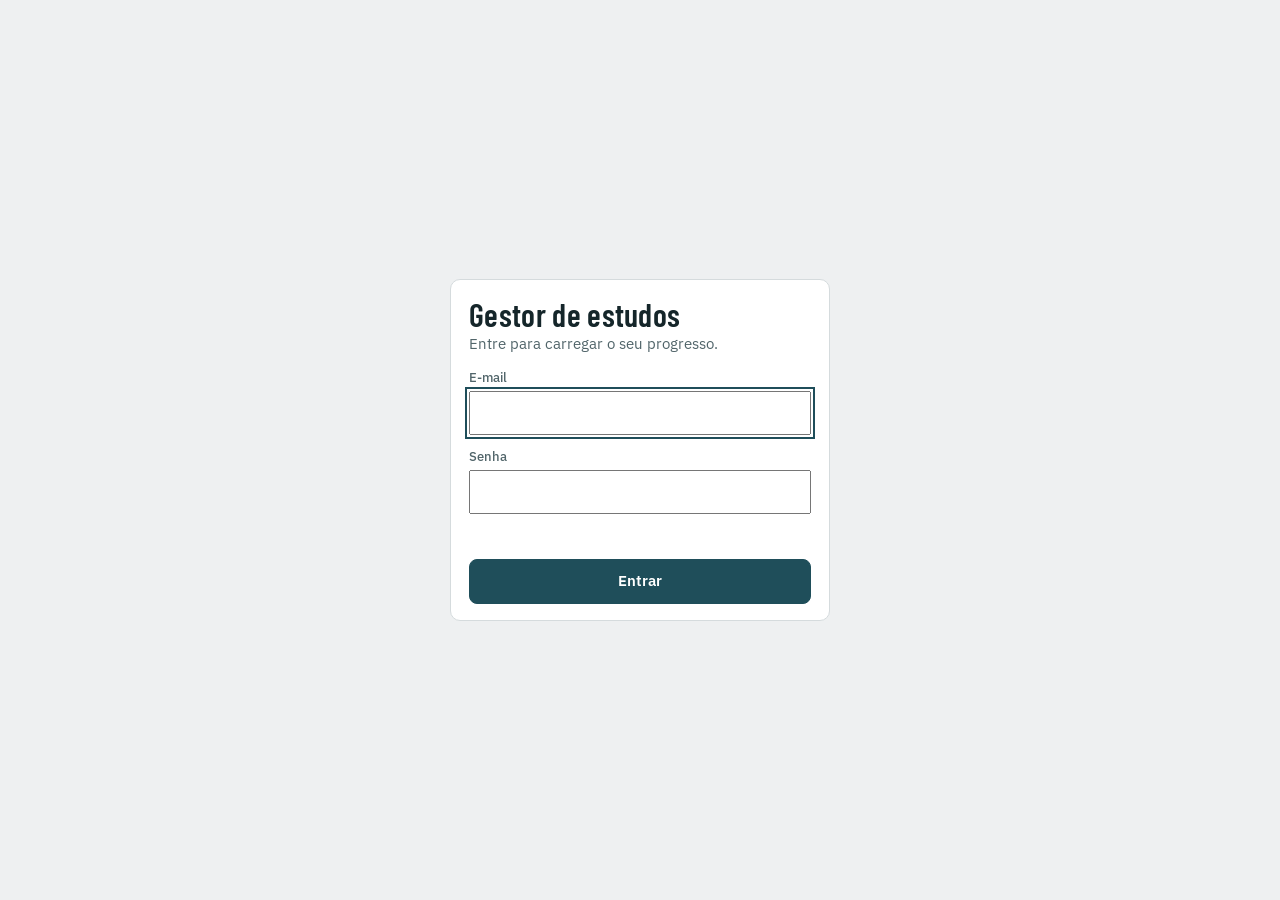
<file: index.html>
<!DOCTYPE html>
<html lang="pt-BR">
<head>
<meta charset="utf-8">
<meta name="viewport" content="width=device-width, initial-scale=1">
<title>Gestor de estudos</title>
<link rel="icon" href="icone.svg" type="image/svg+xml">
<link rel="icon" href="icone-32.png" type="image/png" sizes="32x32">
<link rel="apple-touch-icon" href="icone-180.png">
<link rel="preconnect" href="https://fonts.googleapis.com">
<link href="https://fonts.googleapis.com/css2?family=Barlow+Condensed:wght@500;600&family=IBM+Plex+Mono:wght@400;500&family=IBM+Plex+Sans:wght@400;500;600&display=swap" rel="stylesheet">
<link rel="stylesheet" href="css/hub.css">
</head>
<body>
<div id="pagina">
  <header class="topo">
    <div><h1>Gestor de estudos</h1><p id="hoje-txt"></p></div>
    <div class="linha">
      <span class="local" id="st-sync" role="status"></span>
      <button class="btn" data-a="backup">Backup</button>
      <button class="btn" data-a="tema" id="btn-tema"></button>
      <button class="btn" data-a="sair" id="btn-sair" hidden>Sair</button>
    </div>
  </header>
  <nav class="frentes" id="frentes" aria-label="Frentes de estudo"></nav>
  <main id="agenda"></main>
  <section id="disp"></section>
</div>
<div id="modal" role="dialog" aria-modal="true"><div class="cx" id="modal-cx"></div></div>
<div id="toast" role="status" aria-live="polite"></div>

<script src="js/config.js"></script>
<script src="js/armazenamento.js"></script>
<script src="js/ultra-nucleo.js"></script>
<script src="dados/civil3d.js"></script>
<script src="dados/revit.js"></script>
<script src="dados/pos-grade.js"></script>
<script src="js/pos-nucleo.js"></script>
<script src="js/hub.js"></script>
</body>
</html>
</file>
<file: css/hub.css>
/* Hub — Gestor de estudos. Mesma base visual dos apps de ultra-aprendizado. */
:root{
  --fundo:#eef0f1; --painel:#ffffff; --painel2:#f5f7f7; --linha:#d5dbdd;
  --tinta:#15262a; --tinta2:#51656a; --acento:#1f4e5a; --acento-tinta:#ffffff; --acento-suave:#dfeaec;
  --direto:#0c6b68; --drill:#b86a00; --recup:#5a4bb5; --teoria:#6b7a80; --folga:#9aa7ab;
  --bom:#1f7a3a; --aviso:#a86200; --critico:#b3261e; --aviso-fundo:#fff3dc; --critico-fundo:#fde8e6; --bom-fundo:#e2f3e6;
  --f-civil3d:#0c6b68; --f-revit:#1b5a9e; --f-pos:#8a3d7c;
  --f-titulo:"Barlow Condensed","Arial Narrow","Roboto Condensed",system-ui,sans-serif;
  --f-corpo:"IBM Plex Sans",system-ui,-apple-system,"Segoe UI",Roboto,sans-serif;
  --f-mono:"IBM Plex Mono",ui-monospace,Consolas,monospace;
  --raio:10px;
}
@media (prefers-color-scheme: dark){
  :root:not([data-theme="light"]){
    color-scheme:dark;
    --fundo:#0f1719; --painel:#172225; --painel2:#1d2a2e; --linha:#2c3c40;
    --tinta:#e6eeec; --tinta2:#9db0b3; --acento:#8fc7d3; --acento-tinta:#06201f; --acento-suave:#1b3238;
    --direto:#4fc4bb; --drill:#f0a742; --recup:#a79bf2; --teoria:#9aaab0; --folga:#6d7d82;
    --bom:#6fcf8a; --aviso:#f0b452; --critico:#f2857d; --aviso-fundo:#3a2c10; --critico-fundo:#40201d; --bom-fundo:#17341f;
    --f-civil3d:#4fc4bb; --f-revit:#7fb4ee; --f-pos:#dd9fd0;
  }
}
:root[data-theme="dark"]{
  color-scheme:dark;
  --fundo:#0f1719; --painel:#172225; --painel2:#1d2a2e; --linha:#2c3c40;
  --tinta:#e6eeec; --tinta2:#9db0b3; --acento:#8fc7d3; --acento-tinta:#06201f; --acento-suave:#1b3238;
  --direto:#4fc4bb; --drill:#f0a742; --recup:#a79bf2; --teoria:#9aaab0; --folga:#6d7d82;
  --bom:#6fcf8a; --aviso:#f0b452; --critico:#f2857d; --aviso-fundo:#3a2c10; --critico-fundo:#40201d; --bom-fundo:#17341f;
  --f-civil3d:#4fc4bb; --f-revit:#7fb4ee; --f-pos:#dd9fd0;
}
*{box-sizing:border-box}
html,body{margin:0}
body{background:var(--fundo);color:var(--tinta);font:15px/1.5 var(--f-corpo);-webkit-text-size-adjust:100%}
h1,h2,h3{font-family:var(--f-titulo);font-weight:600;letter-spacing:.01em;margin:0;text-wrap:balance;line-height:1.15}
h1{font-size:32px} h2{font-size:24px} h3{font-size:18px}
p{margin:0} a{color:var(--acento)}
button,input,select,textarea{font:inherit;color:inherit}
:focus-visible{outline:2px solid var(--acento);outline-offset:2px}
.num{font-variant-numeric:tabular-nums}
.suave{color:var(--tinta2)} .peq{font-size:13px}
.rot{font-size:12px;text-transform:uppercase;letter-spacing:.06em;color:var(--tinta2);font-weight:600}
.linha{display:flex;gap:10px;align-items:center;flex-wrap:wrap}
.entre{justify-content:space-between}

#pagina{max-width:1400px;margin:0 auto;padding:22px 24px 70px;display:flex;flex-direction:column;gap:20px}
.topo{display:flex;justify-content:space-between;align-items:flex-end;gap:14px;flex-wrap:wrap}
.topo p{color:var(--tinta2)}
.local{font-size:12.5px;color:var(--tinta2);border:1px solid var(--linha);border-radius:99px;padding:2px 10px;background:var(--painel)}

.btn{border:1px solid var(--linha);background:var(--painel);border-radius:8px;padding:7px 13px;cursor:pointer;font-weight:500;font-size:14px;text-decoration:none;color:var(--tinta);display:inline-flex;align-items:center;justify-content:center;gap:6px}
.btn:hover{border-color:var(--acento)}
.btn.pri{background:var(--acento);border-color:var(--acento);color:var(--acento-tinta);font-weight:600}
.btn.per{color:var(--critico);border-color:var(--critico)}
.btn.mini{padding:3px 9px;font-size:12.5px}
.btn:disabled{opacity:.45;cursor:not-allowed}
.btn.lig{background:var(--acento-suave);border-color:var(--acento);color:var(--acento)}

/* ---------- os 4 selecionáveis ---------- */
.frentes{display:grid;grid-template-columns:repeat(4,minmax(0,1fr));gap:14px}
.frente{--cor:var(--acento);background:var(--painel);border:1px solid var(--linha);border-top:4px solid var(--cor);border-radius:var(--raio);padding:14px 16px;display:flex;flex-direction:column;gap:8px;text-decoration:none;color:var(--tinta);min-width:0}
a.frente:hover{border-color:var(--cor)}
.frente.atual{box-shadow:0 0 0 1px var(--cor);border-color:var(--cor)}
.frente h2{font-size:21px}
.frente .sub{font-size:12.5px;color:var(--tinta2);margin-top:-4px}
.frente .grande{font-family:var(--f-titulo);font-size:30px;font-weight:600;line-height:1}
.frente .grande small{font-family:var(--f-corpo);font-size:12.5px;font-weight:400;color:var(--tinta2)}
.frente .prox{font-size:13px;color:var(--tinta2);overflow-wrap:anywhere}
.frente .prox b{color:var(--tinta);font-weight:500}
.frente .abrir{margin-top:auto;font-size:13px;font-weight:600;color:var(--cor)}
.frente.f-civil3d{--cor:var(--f-civil3d)} .frente.f-revit{--cor:var(--f-revit)} .frente.f-pos{--cor:var(--f-pos)}
.barra{height:6px;background:var(--painel2);border-radius:99px;overflow:hidden;border:1px solid var(--linha)}
.barra i{display:block;height:100%;background:var(--cor,var(--acento));border-radius:99px}
.aovivo{font-size:12px;font-weight:600;color:var(--critico)}

/* ---------- agenda ---------- */
.cartao{background:var(--painel);border:1px solid var(--linha);border-radius:var(--raio);padding:16px 18px;display:flex;flex-direction:column;gap:12px}
.alerta{border-radius:var(--raio);padding:10px 14px;border-left:4px solid var(--aviso);background:var(--aviso-fundo);display:flex;gap:10px;justify-content:space-between;align-items:center;flex-wrap:wrap}
.alerta.critico{border-color:var(--critico);background:var(--critico-fundo)}
.filtros{display:flex;gap:6px;flex-wrap:wrap}
.filtro{--cor:var(--acento);border:1px solid var(--linha);background:var(--painel);border-radius:99px;padding:3px 11px 3px 9px;font-size:13px;cursor:pointer;display:inline-flex;align-items:center;gap:6px}
.filtro::before{content:"";width:9px;height:9px;border-radius:50%;background:var(--cor)}
.filtro[aria-pressed="false"]{opacity:.5;text-decoration:line-through}
.f-civil3d{--cor:var(--f-civil3d)} .f-revit{--cor:var(--f-revit)} .f-pos{--cor:var(--f-pos)}

.semana{display:grid;grid-template-columns:repeat(7,minmax(0,1fr));gap:8px;align-items:start}
.dia{background:var(--painel);border:1px solid var(--linha);border-radius:8px;padding:8px;min-height:130px;display:flex;flex-direction:column;gap:8px;min-width:0}
.dia.hoje{border-color:var(--acento);box-shadow:inset 0 0 0 1px var(--acento)}
.dia.fora{background:var(--painel2)}
.dia>header{display:flex;flex-direction:column;font-size:12px;color:var(--tinta2);font-weight:600;line-height:1.35}
.dia>header b{color:var(--tinta);font-size:13.5px}
.dia>header .excede{color:var(--aviso)}
.bloco-f{display:flex;flex-direction:column;gap:5px}
.bloco-f>span{font-size:11.5px;font-weight:600;color:var(--cor);text-transform:uppercase;letter-spacing:.04em;display:flex;justify-content:space-between;gap:6px}
.item{border-left:3px solid var(--folga);background:var(--painel2);border-radius:6px;padding:6px 8px;font-size:12.5px;display:flex;flex-direction:column;gap:5px;min-width:0}
.item .tt{overflow-wrap:anywhere;line-height:1.35}
.item .ss{color:var(--tinta2);font-size:12px;overflow-wrap:anywhere}
.item.feita{opacity:.55} .item.feita .tt{text-decoration:line-through}
.item.atrasada{outline:1px dashed var(--critico)}
.item .acoes{display:flex;gap:4px;flex-wrap:wrap}
.chip{display:inline-flex;align-items:center;font-size:11.5px;font-weight:600;border-radius:99px;padding:0 8px;border:1px solid currentColor;white-space:nowrap}
.t-Direto,.t-Prática{color:var(--direto)} .t-Drill,.t-Tarefa{color:var(--drill)} .t-Recuperação,.t-Revisão{color:var(--recup)} .t-Teoria,.t-Aula,.t-TCC{color:var(--teoria)} .t-Folga{color:var(--folga)} .t-Avaliação{color:var(--critico)}
.item.s-Direto,.item.s-Prática{border-color:var(--direto)} .item.s-Drill,.item.s-Tarefa{border-color:var(--drill)} .item.s-Recuperação,.item.s-Revisão{border-color:var(--recup)} .item.s-Teoria,.item.s-Aula,.item.s-TCC{border-color:var(--teoria)} .item.s-Avaliação{border-color:var(--critico)}

/* ---------- disponibilidade ---------- */
.rolar{overflow-x:auto}
table{border-collapse:collapse;width:100%;font-size:14px}
th,td{padding:7px 8px;text-align:left;border-bottom:1px solid var(--linha);white-space:nowrap}
th{font-size:12px;text-transform:uppercase;letter-spacing:.05em;color:var(--tinta2);font-weight:600}
th .ponto{display:inline-block;width:9px;height:9px;border-radius:50%;background:var(--cor);margin-right:5px}
tfoot td{border-bottom:0;font-weight:600}
tr.desl td:not(:first-child){opacity:.45}
input[type=number],input[type=time],input[type=date],select,textarea{border:1px solid var(--linha);background:var(--painel);border-radius:7px;padding:5px 8px}
td input[type=number]{width:84px} td input[type=time]{width:112px}
input[type=checkbox]{width:17px;height:17px;accent-color:var(--acento)}
label.campo{display:flex;flex-direction:column;gap:4px;font-size:13px;color:var(--tinta2);font-weight:500}
label.campo>*{color:var(--tinta);font-weight:400;font-size:14.5px}

#modal{position:fixed;inset:0;background:rgba(8,16,18,.55);display:none;align-items:center;justify-content:center;padding:16px;z-index:20}
#modal.on{display:flex}
#modal .cx{background:var(--painel);border-radius:12px;padding:20px;max-width:520px;width:100%;max-height:90%;overflow:auto;display:flex;flex-direction:column;gap:12px;border:1px solid var(--linha)}
#toast{position:fixed;bottom:18px;left:50%;transform:translateX(-50%);background:var(--tinta);color:var(--fundo);padding:9px 16px;border-radius:99px;font-size:14px;opacity:0;pointer-events:none;transition:opacity .2s;z-index:30;max-width:92vw;text-align:center}
#toast.on{opacity:1}
@media (prefers-reduced-motion:reduce){#toast{transition:none}}

@media (max-width:1100px){ .frentes{grid-template-columns:repeat(2,minmax(0,1fr))} }
@media (max-width:980px){
  .semana{grid-template-columns:1fr} .dia{min-height:0}
  .dia.vazio:not(.hoje){display:none}
}
@media (max-width:560px){
  #pagina{padding:14px 12px 60px} .frentes{grid-template-columns:1fr} h1{font-size:27px}
}
</file>
